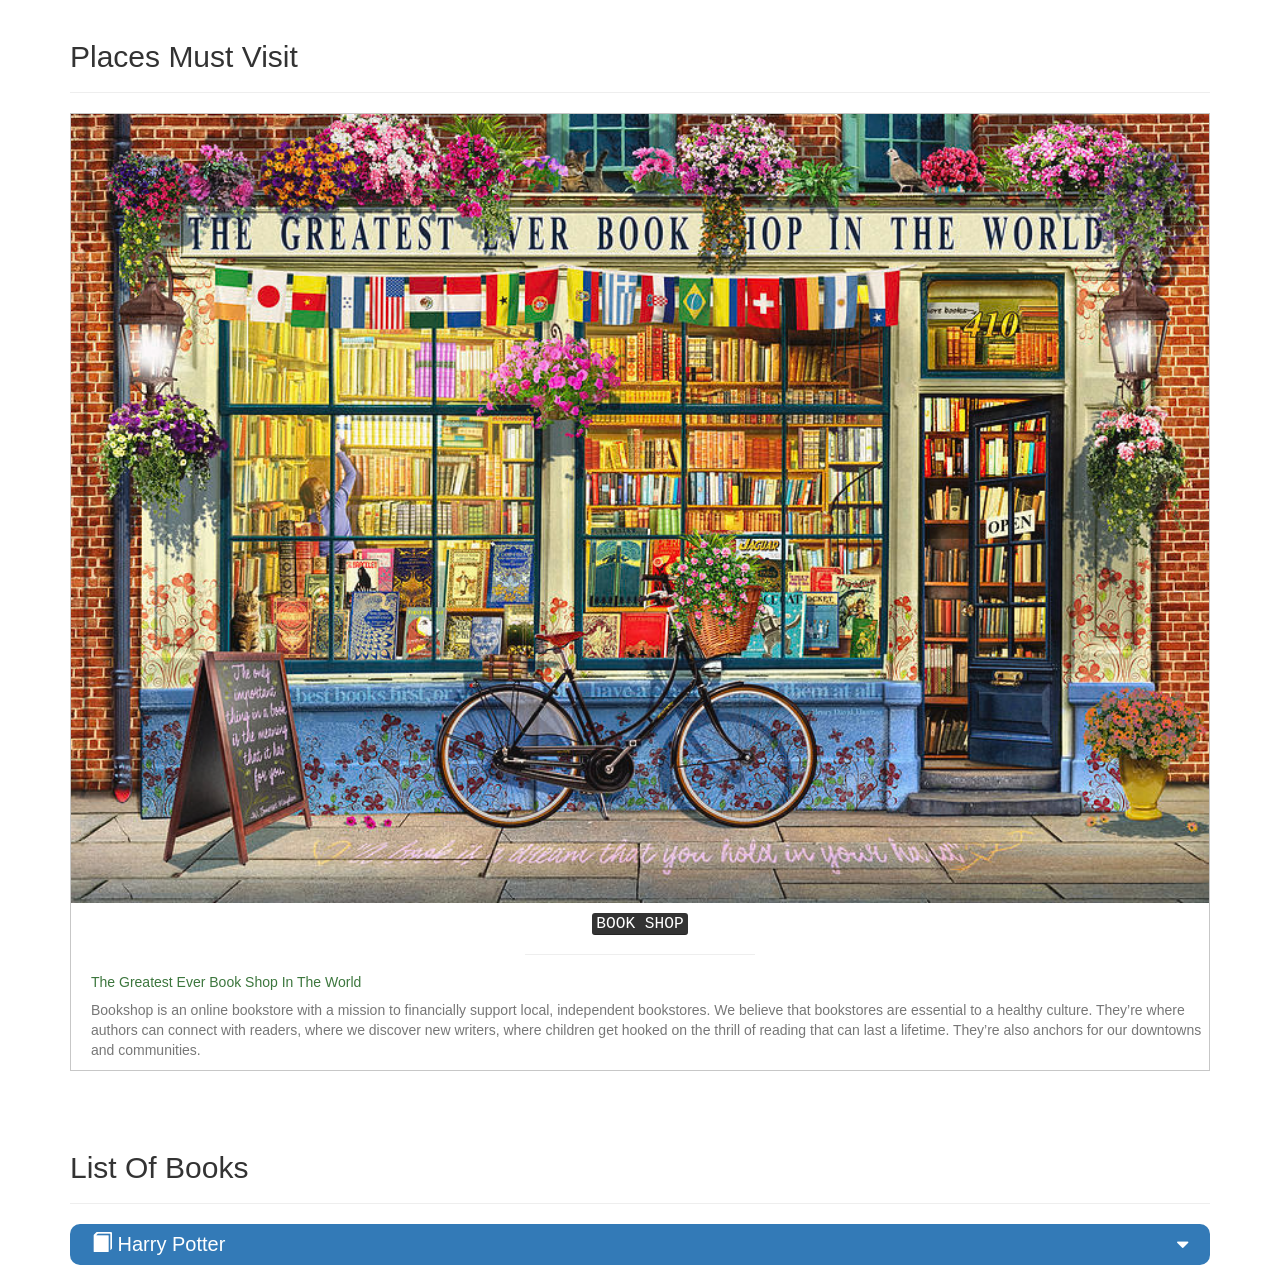
<file: WhiteHat/Bracet Project/index.html>
<!DOCTYPE html>
<html>
<head>
	<title>Rent a Book</title>
<meta name="viewport" content="width=device-width, initial-scale=1">

<link rel="stylesheet" href="https://maxcdn.bootstrapcdn.com/bootstrap/3.4.0/css/bootstrap.min.css">

<script src="https://ajax.googleapis.com/ajax/libs/jquery/3.4.1/jquery.min.js"></script>

<script src="https://maxcdn.bootstrapcdn.com/bootstrap/3.4.0/js/bootstrap.min.js"></script>

<link rel="stylesheet" href="https://cdnjs.cloudflare.com/ajax/libs/font-awesome/4.7.0/css/font-awesome.min.css">

<link rel="stylesheet" href="style.css">

</head>

<body>


  
<div class="container">
	
  <div class="page-header" id="books">
  		<h2 class="text-capitalize">places must visit</h2>
  </div>
    
  	<center>
  		<div  class="book_mainDiv"> 
  			<img class="img-responsive"  src="book%20shop.jpg">

  			<h4 class="text-capitalize"><kbd>BOOK SHOP</kbd></h4>
  			
  			<hr >
            
            <h5 class="text-success text-left text-capitalize" >the greatest ever book shop in the world</h5>

  			<p class="text-muted text-left" > Bookshop is an online bookstore with a mission to financially support local, independent bookstores.
We believe that bookstores are essential to a healthy culture. They’re where authors can connect with readers, where we discover new writers, where children get hooked on the thrill of reading that can last a lifetime. They’re also anchors for our downtowns and communities. </p>
  		</div>
  	</center>

<br><br>

  	
	<div class="page-header" id="list">
  		<h2 class="text-capitalize">list of books</h2>
  </div>

<div class="bg-primary book_head" data-toggle="collapse" data-target="#hp" >
    <span class="glyphicon glyphicon-book" ></span> Harry Potter<i class="fa fa-sort-desc" ></i>
  </div>

  <div id="hp" class="collapse">

      <div class="col-lg-3 col-md-3 col-sm-3 col-xs-12">
	  		<img src="hp.jpg" class="img-responsive  img-thumbnail"> 
	  </div>
      
	  <div class=" book_text col-lg-9 col-md-9 col-sm-9 col-xs-12" >
		  <h5 class="text-success text-left text-capitalize">Harry Potter and the Deathly Hallows is a rousing culmination of seven books' worth of page-turning plot 
        <span class="glyphicon glyphicon-star" ></span>
        <span class="glyphicon glyphicon-star" ></span>
        <span class="glyphicon glyphicon-star" ></span>
        <span class="glyphicon glyphicon-star" ></span>
        <span class="glyphicon glyphicon-star" ></span>
      </h5>
		  <p>It doesn't rely solely on its previous installments to wow you. There are new characters, new dangers, and new twists to keep you guessing. It's a satisfying conclusion to a much-loved series.</p>
	  </div>
  
  </div>
    </div>
    </body>
</html>
</file>
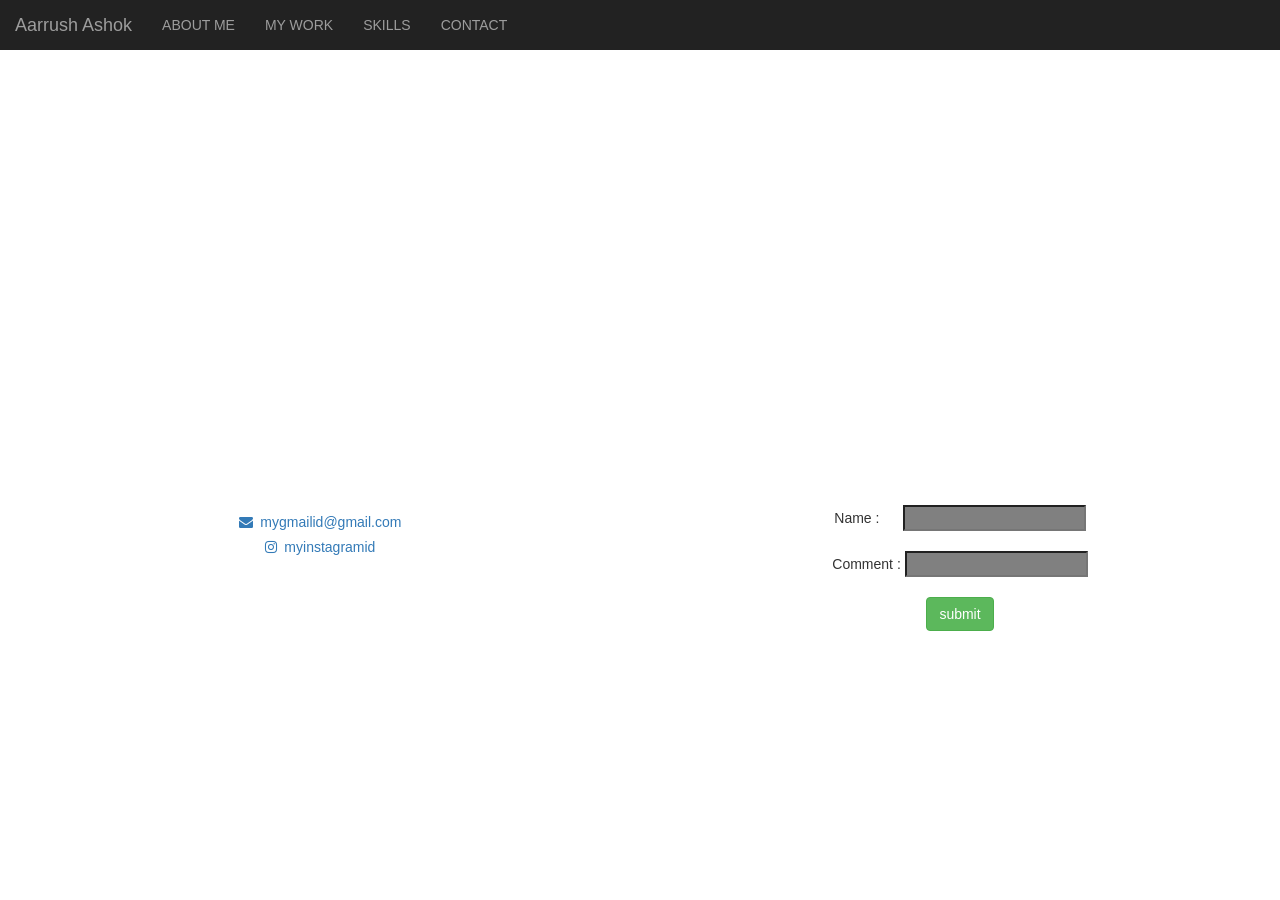
<file: WhiteHat/Project-68/index.html>
<!DOCTYPE html>
<html lang="en">
<head>
    <meta charset="utf-8">
  <meta name="viewport" content="width=device-width, initial-scale=1">
    
<link rel="stylesheet" href="https://maxcdn.bootstrapcdn.com/bootstrap/3.4.0/css/bootstrap.min.css">
    
<script src="https://ajax.googleapis.com/ajax/libs/jquery/3.4.1/jquery.min.js"></script>

<script src="https://maxcdn.bootstrapcdn.com/bootstrap/3.4.0/js/bootstrap.min.js"></script>

<title>MY PORTFOLIO</title>

<link href="https://fonts.googleapis.com/css?family=Cinzel+Decorative&display=swap" rel="stylesheet"> 

<link rel="stylesheet" href="https://cdnjs.cloudflare.com/ajax/libs/font-awesome/4.7.0/css/font-awesome.min.css">

<link rel="stylesheet" type="text/css" href="style.css">
 
</head>

<body>

<nav class="navbar-inverse my_nav_bar">
    <div class="navbar-header">
      <button type="button" class="navbar-toggle" data-toggle="collapse" data-target="#myNavbar">
        <span class="icon-bar"></span>
        <span class="icon-bar"></span>
        <span class="icon-bar"></span>                        
      </button>
      <a class="navbar-brand" href="#">Aarrush Ashok</a>
    </div>
    
    <div class="collapse navbar-collapse" id="myNavbar">
      <ul class="nav navbar-nav">
        <li><a href="#aboutMe">ABOUT ME</a></li>
        <li><a href="#work">MY WORK</a></li>
        <li><a href="#skills">SKILLS</a></li>
        <li><a href="#contact">CONTACT</a></li>
      </ul>
    </div>

</nav>




<section id="contact">
    <iframe src="https://www.google.com/maps/embed?pb=!1m14!1m8!1m3!1d15078.353856082635!2d72.8906491!3d19.1257017!3m2!1i1024!2i768!4f13.1!3m3!1m2!1s0x0%3A0xacf72f56793d190a!2sWHITEHAT%20EDUCATION%20TECHNOLOGY%20PVT%20LTD!5e0!3m2!1sen!2sin!4v1573468987088!5m2!1sen!2sin" height="450" frameborder="0"  allowfullscreen=""></iframe>

    <div class="contact_1 col-lg-6 col-md-6 col-sm-6 col-xs-12" >
                   <a href="mailto:my@gmail.com?Subject=Hi">
               <h5><i class="fa fa-envelope"></i>&nbsp;&nbsp;mygmailid@gmail.com</h5>
            </a> 

           <a href="#"> 
               <h5><i class="fa fa-instagram" ></i>&nbsp;&nbsp;myinstagramid</h5>
            </a> 
        </div>
    <div class="contact_2 col-lg-6 col-md-6 col-sm-6 col-xs-12">
            <form>
                <span>Name : </span>&nbsp;&nbsp;&nbsp;&nbsp;&nbsp;<input type="text" name="name" required>
                <br><br>
                <span>Comment : </span><input type="text" name="comment" required>
                <br><br>
                <input type="submit" value="submit" class="btn btn-success" >
            </form>
        </div>

    </section>

</body></html>
</file>
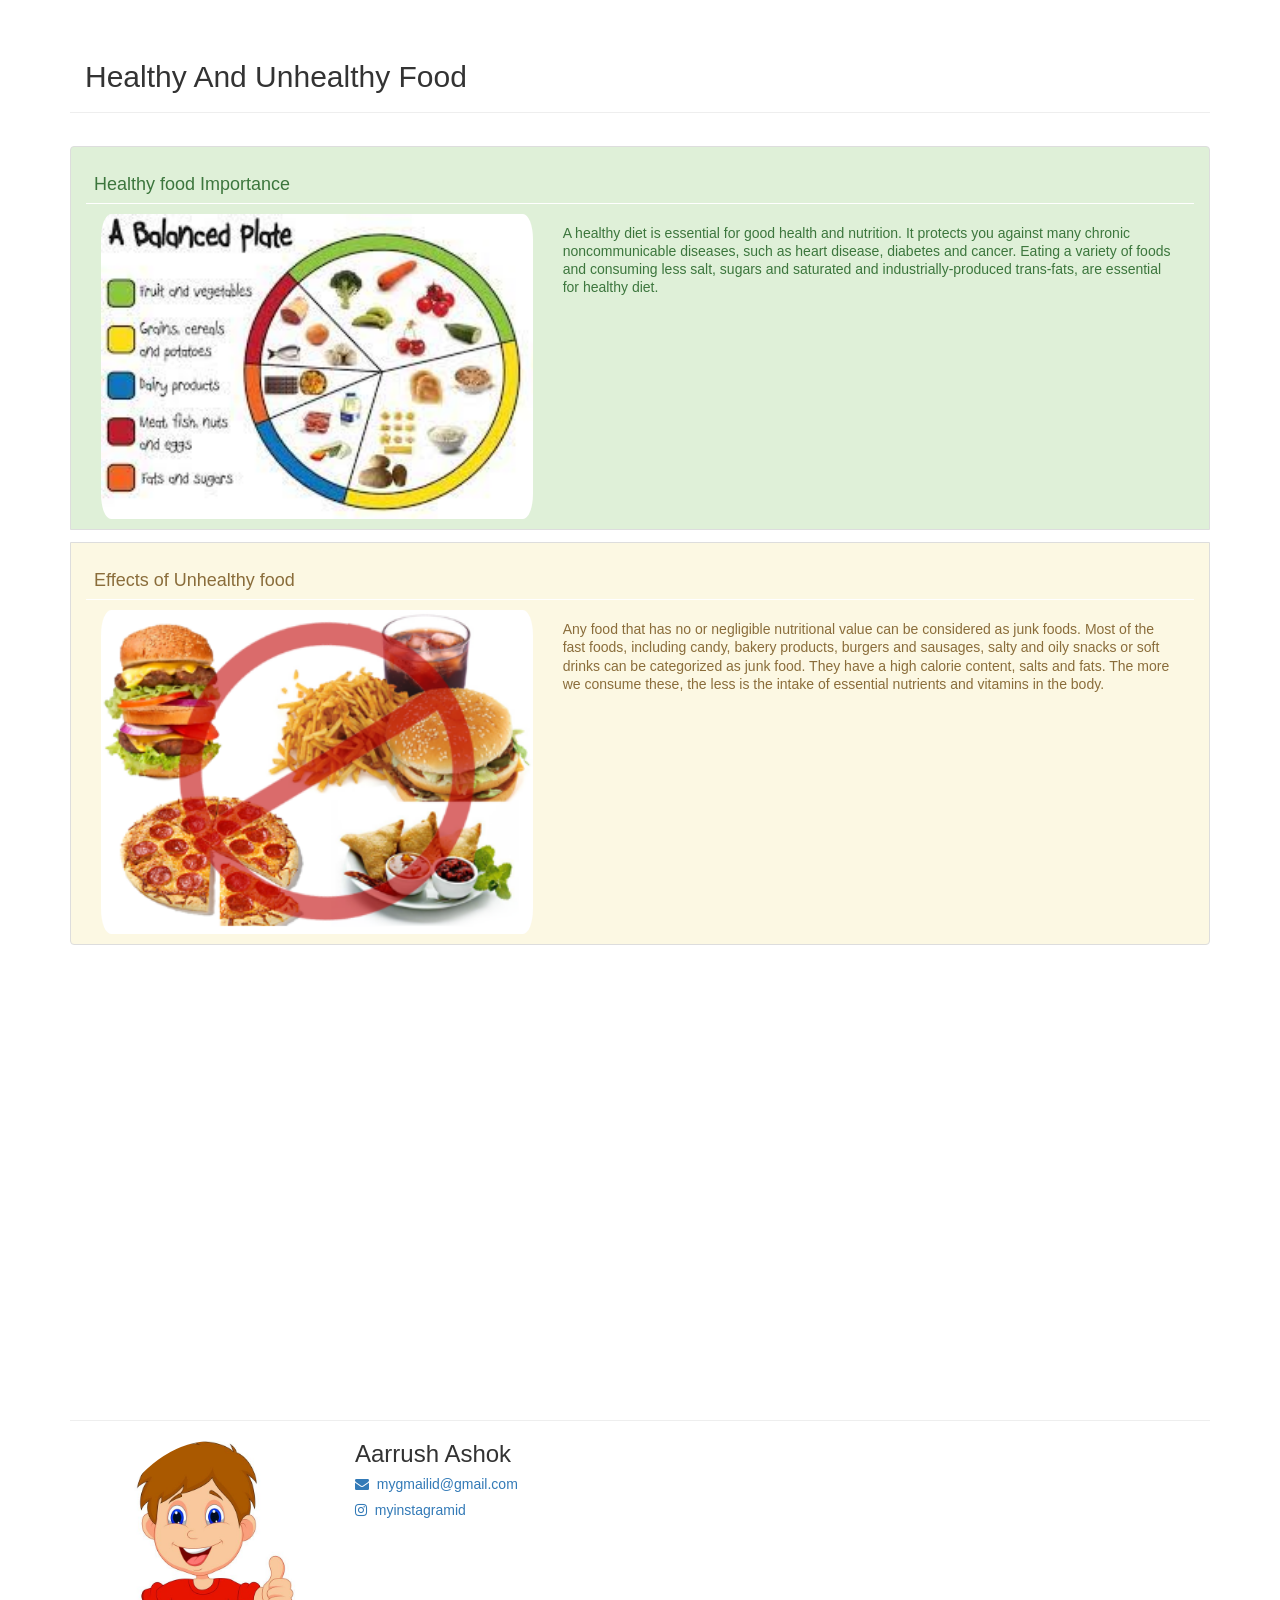
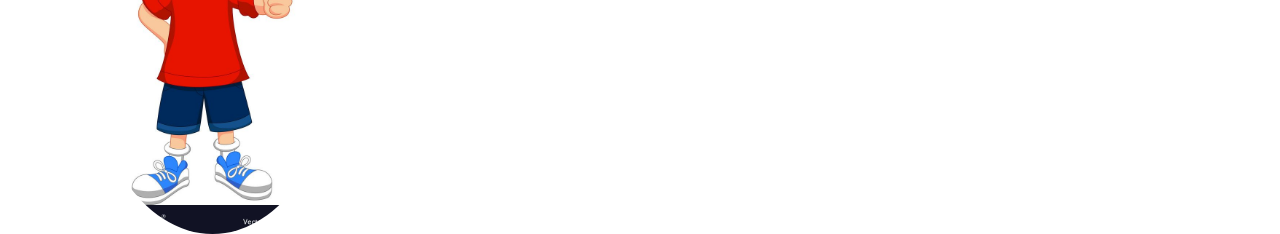
<file: WhiteHat/Project-70/index.html>
<!DOCTYPE html>
<html>

<head>
    <title>Blog</title>
    <meta name="viewport" content="width=device-width, initial-scale=1">

    <link rel="stylesheet" href="https://maxcdn.bootstrapcdn.com/bootstrap/3.4.0/css/bootstrap.min.css">

    <script src="https://ajax.googleapis.com/ajax/libs/jquery/3.4.1/jquery.min.js"></script>

    <script src="https://maxcdn.bootstrapcdn.com/bootstrap/3.4.0/js/bootstrap.min.js"></script>

    <link rel="stylesheet" href="https://cdnjs.cloudflare.com/ajax/libs/font-awesome/4.7.0/css/font-awesome.min.css">

    <link rel="stylesheet" href="style.css">

</head>

<body>


    <div class="container">




        <div class="page-header col-lg-12 col-md-12 col-sm-12 col-xs-12" id="nutrition">
            <h2 class="text-capitalize ">Healthy and Unhealthy food</h2>
        </div>

        <ul class="list-group">
            <li class="list-group-item-success list-group-item  col-lg-12 col-md-12 col-sm-12 col-xs-12 nutrition_li">
                <h4>Healthy food Importance</h4>
                <img src="healthy.jpg" class="img-responsive col-lg-5 col-md-5 col-sm-5 col-xs-12">
                <p class="list-group-item-text col-lg-7 col-md-7 col-sm-7 col-xs-12">A healthy diet is essential for good health and nutrition. It protects you against many chronic noncommunicable diseases, such as heart disease, diabetes and cancer. Eating a variety of foods and consuming less salt, sugars and saturated and industrially-produced trans-fats, are essential for healthy diet.</p>
            </li>

            <li class="list-group-item-warning list-group-item  col-lg-12 col-md-12 col-sm-12 col-xs-12 nutrition_li">
                <h4>Effects of Unhealthy food </h4>
                <img src="junk.png" class="img-responsive col-lg-5 col-md-5 col-sm-5 col-xs-12">
                <p class="list-group-item-text col-lg-7 col-md-7 col-sm-7 col-xs-12">Any food that has no or negligible nutritional value can be considered as junk foods. Most of the fast foods, including candy, bakery products, burgers and sausages, salty and oily snacks or soft drinks can be categorized as junk food. They have a high calorie content, salts and fats. The more we consume these, the less is the intake of essential nutrients and vitamins in the body.</p>
            </li>


        </ul>



        <section id="contact">
            <iframe src="https://www.google.com/maps/embed?pb=!1m14!1m8!1m3!1d15078.353856082635!2d72.8906491!3d19.1257017!3m2!1i1024!2i768!4f13.1!3m3!1m2!1s0x0%3A0xacf72f56793d190a!2sWHITEHAT%20EDUCATION%20TECHNOLOGY%20PVT%20LTD!5e0!3m2!1sen!2sin!4v1573468987088!5m2!1sen!2sin" height="450" frameborder="0" allowfullscreen=""></iframe>

            <hr style="width: 100%;">

            <img src="kid.jpg" class="img-responsive img-circle col-lg-3 col-md-3 col-sm-3 col-xs-4">

            <h3>Aarrush Ashok</h3>

            <div class="contact_1">

                <a href="mailto:my@gmail.com?Subject=Hi">
                    <h5><i class="fa fa-envelope"></i>&nbsp;&nbsp;mygmailid@gmail.com</h5>
                </a>

                <a href="#">
                    <h5><i class="fa fa-instagram"></i>&nbsp;&nbsp;myinstagramid</h5>
                </a>
            </div>

        </section>

    </div>


</body>

</html>
</file>
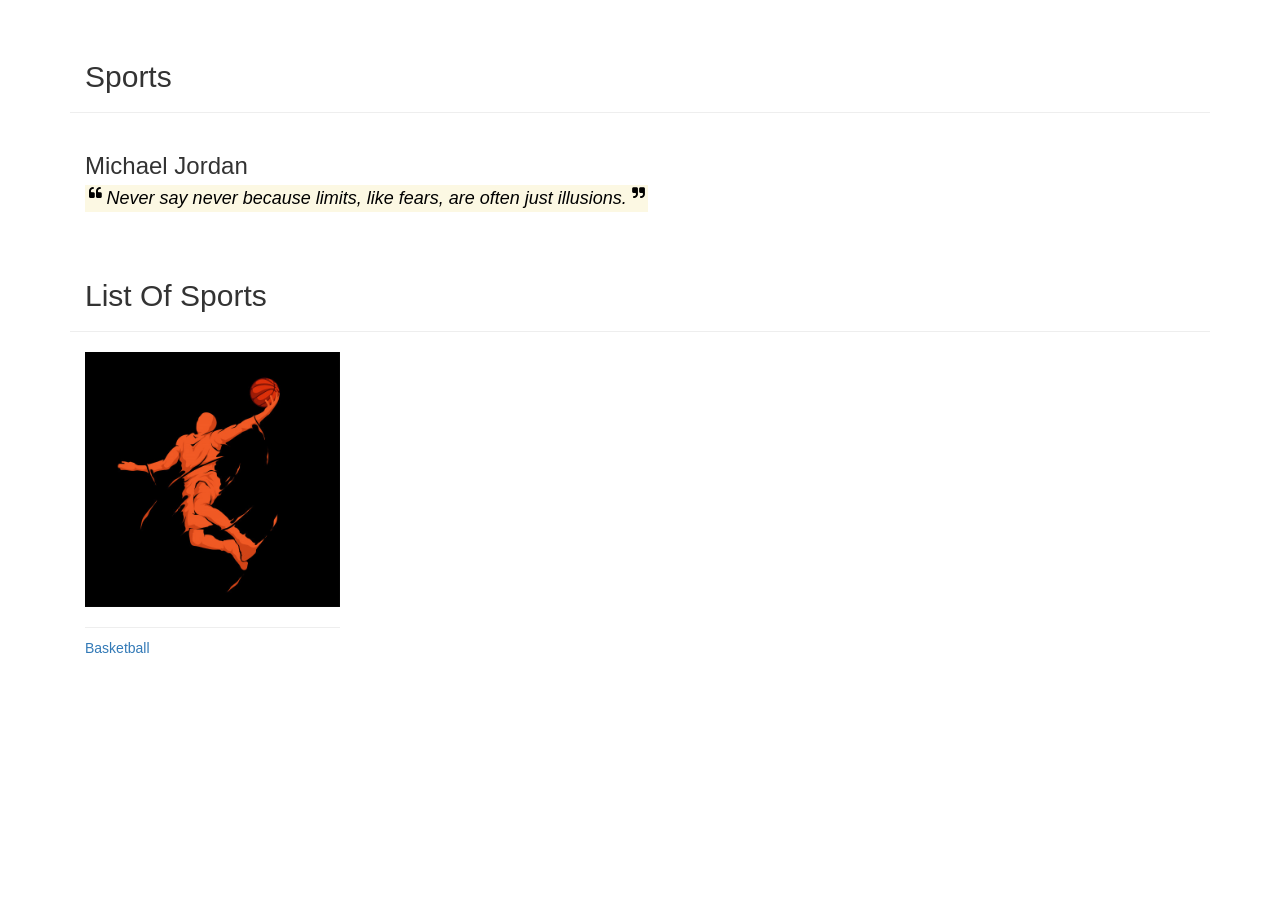
<file: WhiteHat/Project-71/index.html>
<!DOCTYPE html>
<html>

<head>
    <title>Blog</title>
    <meta name="viewport" content="width=device-width, initial-scale=1">

    <link rel="stylesheet" href="https://maxcdn.bootstrapcdn.com/bootstrap/3.4.0/css/bootstrap.min.css">

    <script src="https://ajax.googleapis.com/ajax/libs/jquery/3.4.1/jquery.min.js"></script>

    <script src="https://maxcdn.bootstrapcdn.com/bootstrap/3.4.0/js/bootstrap.min.js"></script>

    <link rel="stylesheet" href="https://cdnjs.cloudflare.com/ajax/libs/font-awesome/4.7.0/css/font-awesome.min.css">

    <link rel="stylesheet" href="style.css">

</head>

<body>

    <div class="container">


        <div class="page-header col-lg-12 col-md-12 col-sm-12 col-xs-12" id="books">
            <h2 class="text-capitalize ">Sports</h2>
        </div>

        <div class="col-lg-12 col-md-12 col-sm-12 col-xs-12">

            <h3>Michael Jordan</h3>
            <h4>
                <mark class="header_entrepreneur">
                    <i>
                        <sup><i class="fa fa-quote-left"></i></sup>
                        Never say never because limits, like fears, are often just illusions.
                        <sup><i class="fa fa-quote-right"></i></sup>
                    </i>
                </mark>
            </h4>

        </div>

        <div class="page-header col-lg-12 col-md-12 col-sm-12 col-xs-12">
            <h2 class="text-capitalize ">List of Sports</h2>
        </div>

        <div class="col-lg-3 col-md-3 col-sm-3 col-xs-6 sport" data-toggle="modal" data-target="#basketball">
            <img src="basketball.jpg" class="img-responsive">
            <hr>
            <p class="text-primary">Basketball</p>
        </div>

        <div class="modal fade" id="basketball">
            <div class="modal-dialog">
                <div class="modal-content">
                    <div class="modal-header">
                        <button type="button" class="close" data-dismiss="modal">&times;</button>
                        <h4 class="modal-title">basketball</h4>
                    </div>
                    <div class="modal-body">
                        <img src="basketball.jpg" class="img-responsive img_modal">
                        <p class="p_modal">Basketball, game played between two teams of five players each on a rectangular court, usually indoors. Each team tries to score by tossing the ball through the opponent’s goal, an elevated horizontal hoop and net called a basket.<br>
                            <a href="https://en.wikipedia.org/wiki/Basketball"><b>ABOUT BASKETBALL</b></a>
                        </p>
                    </div>
                </div>
            </div>
        </div>



    </div>


</body>

</html>
</file>
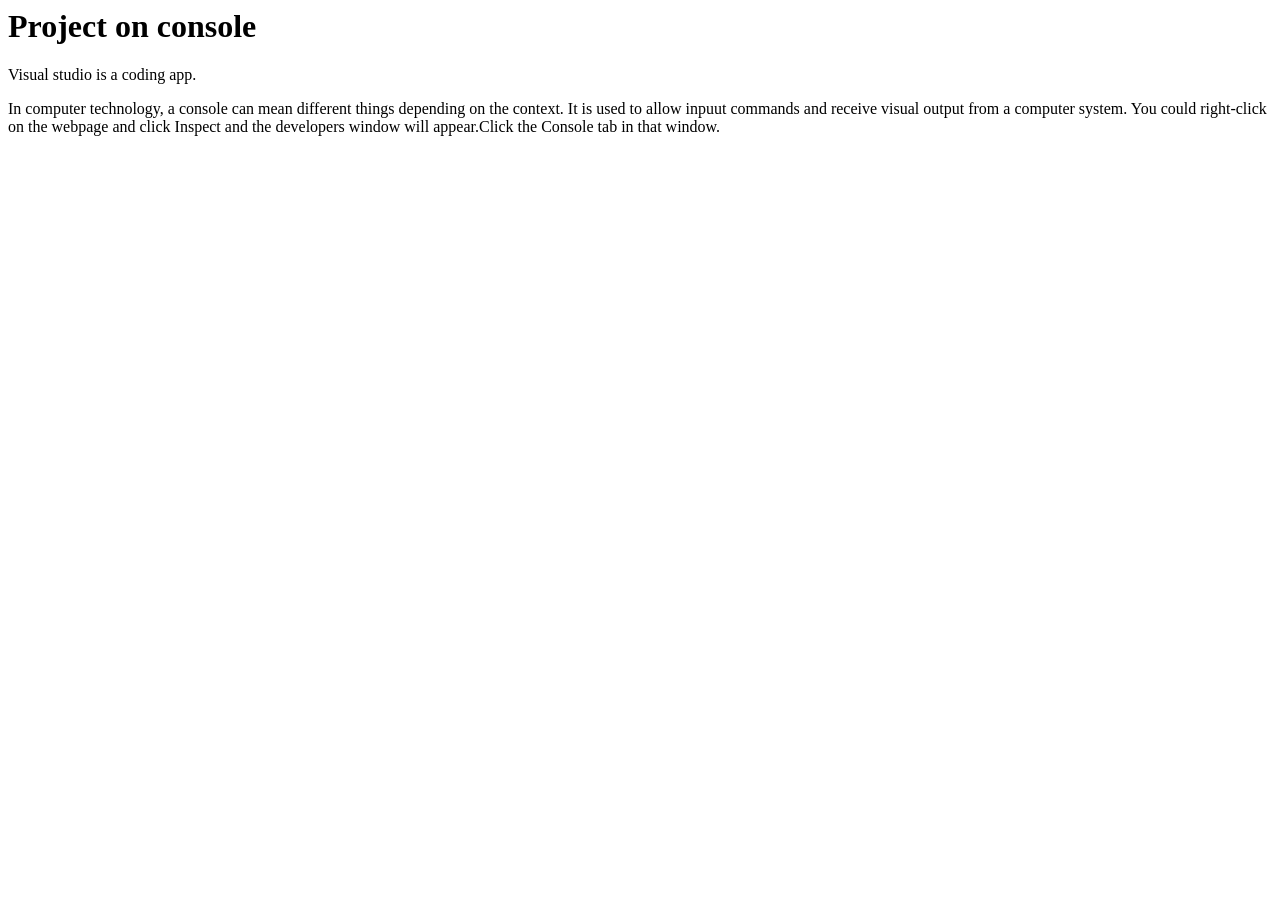
<file: WhiteHat/Project-77/index.html>
<html>
    <head>
        <title>Project-77</title>
    </head>
    <h1>Project on console</h1>
    <p>
        Visual studio is a coding app.
    </p>
    <p>
        In computer technology, a console can mean different things depending on the context.
        It is used to allow inpuut commands and receive visual output from a computer system.
        You could right-click on the webpage and click Inspect and the developers window will appear.Click the Console tab in that window.
    </p>
    <body>
        <script>
            console.log("My first console project");
            var first_name= "Ranbir";
            var last_name= "Kapoor";
            var full_name=first_name.concat(last_name);
            console.log(full_name);

        var a = 10;
        var b = 5;
        var add = a + b ;
        console.log(add);
        var c = 2;
        var d = 3;
        var add = c + d;
        console.log(add);
        var e = 20;
        var f = 30;
        var add = e + f;
        console.log(add);
        var g = 1;
        var h = 1;
        var add = g + h;
        console.log(add);
        </script>
    </body>
</html>
</file>
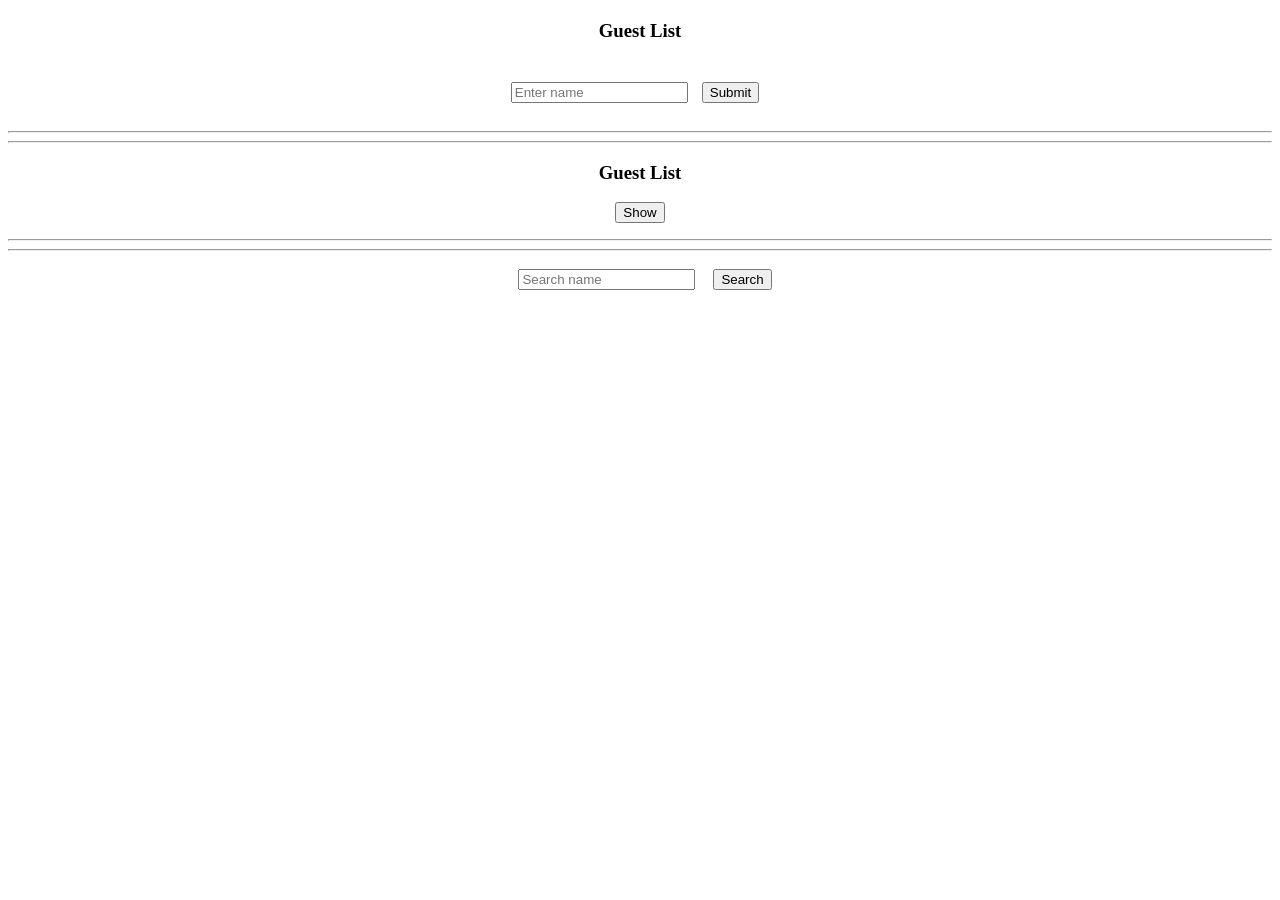
<file: WhiteHat/Project-80/index.html>
<html>
<head>
	<title>Guest List</title>
<link rel="stylesheet" type="text/css" href="style.css">
<script src="main.js"></script>

</head>
<body>
<center>
<h3 style="margin-top: 20px; margin-bottom: 20px; ">
	Guest List
</h3>

<div id="rows">

<input type="text" placeholder="Enter name" id="name1">
<button onclick="submit()" id="submit_button">Submit</button>
<span>&nbsp;&nbsp;&nbsp;&nbsp;</span>
	
<hr>

<div id="display_name">
</div>
<hr>
	<div id="Show1"><h3 id="hd1">Guest List</h3>
		<button onclick="show()" id="show">Show</button>
		<p id="p1"></p></div>
	
<hr>
<button onclick="sorting()" id="sort_button">
	Sorted List
</button>


	<div id="sorted"></div>
    </div>
	<hr>
	<input type="text" placeholder="Search name" id="s1">&nbsp;
	<button onclick="searching()" id="srch">Search</button>
	<p id="p2"></p>
    
</center>
		
</body>
</html>
</file>
<file: WhiteHat/Bracet Project/style.css>
input
{
    background: grey
}

.book_mainDiv
{
    border: 1px solid #c7c7c7;
    padding-left: 0px;
    padding-right: 0px;
    float: none
}

.book_mainDiv img
{
  width: 100%;
}

.book_mainDiv hr
{
    width: 230px; 
}

.book_mainDiv h5 , .book_mainDiv p
{
margin-left: 20px;
}


.book_head
{
    font-size: 20px;
    padding: 6px 22px;
    border-radius: 10px;
    margin-bottom: 15px;
    width: 100%;
    display: inline-block;
}

.book_head i
{
float: right;
}

.book_text span
{
color: #ff7700;
}
</file>
<file: WhiteHat/Project-68/style.css>
body
{
    text-align: center;
}

h1 {
    font-size: 40px;
    font-family: sans-serif;
    font-weight: 300;
}

.line {
    height: 6px;
    background-color: #000;
    width: 70px;
    margin: 8px auto;
}
#contact iframe
{
    width: 100%;
}
.contact_1 h3
{
    display: inline;
}
.contact_1 a
{
    text-shadow: none;
}


.my_nav_bar
{
    position:sticky;
    top:0;
    z-index:99999
}

input
{
    background: grey;
}
</file>
<file: WhiteHat/Project-70/style.css>
#contact iframe
{
    width: 100%;
}
.contact_1 h3
{
    display: inline;
}
.contact_1 a
{
    text-shadow: none;
}
 
input
{
    background: grey
}


.nutrition_li
{
  margin-top: 13px;
}

.nutrition_li h4
{
    border-bottom: 1px solid white;
    padding: 8px;
}

.nutrition_li img
{
  border-radius: 25px;
}

.nutrition_li p
{
  margin-top:10px;
}

.header_entrepreneur
{
  line-height: 2;
}
</file>
<file: WhiteHat/Project-71/style.css>
.book
{
  cursor: pointer;
}

.sport hr
{
  margin-bottom: 10px;
}

.modal-content
{
  margin-top: 100px;
}

.img_modal
  {
    display: inline-block;
  }
.p_modal
  {
      margin-top: 10px;
}
.modal-body
{
    text-align: center
}
</file>
<file: WhiteHat/Project-80/style.css>
#submit_button
{
	margin-top: 20px; 
	margin-bottom: 20px; 
}
#sort_button
{
	display: none;
	margin-top: 20px; 
	margin-bottom: 20px; 
}

input
{
	margin: 10px;
}
.display_name_with_commas
{
	border: 1px solid green;
    padding: 10px;
	background-color: greenyellow;
	border-radius: 10px;
    width: 50%;
}

#display_name_without_commas
{
	border: 1px solid red;
    padding: 10px;
    background-color: lightcoral;
	border-radius: 10px;
    width: 50%;
}
</file>
